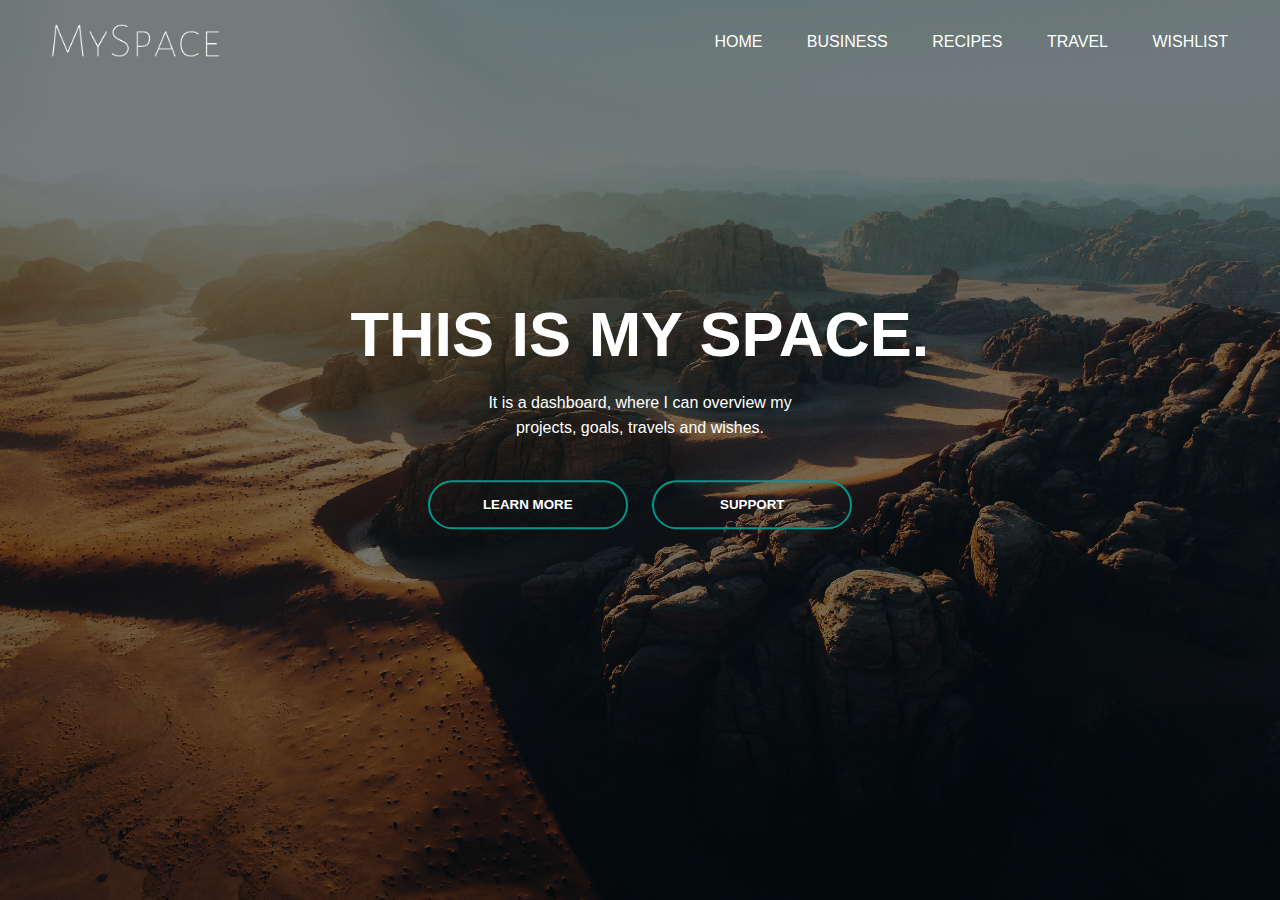
<file: index.html>
<html>
    <head>
        <title>my personal website</title>

        <!-- link: kreirt beziehungstyp "styesheet" zu css,
        gibt url des css-dokuments an-->
        <link rel="stylesheet" href="style.css">
    </head>
    <body>

        <!-- div: erzeugt mit css formatierbaren bereich, 
        der über .name in css erreicht wird-->
        <div class="banner">
            <div class="navbar">
                <img src="img/logo.png" class="logo">

                <!--ul: unordered list-->
                <ul> 

                    <!-- li: item of a list / a: Hyperlink-->
                    <li><a href="index.html">Home</a></li>
                    <li><a href="business.html">business</a></li>
                    <li><a href="recipes.html">recipes</a></li>
                    <li><a href="travel.html">travel</a></li>
                    <li><a href="wishlist.html">wishlist</a></li>
                </ul>
            </div>

            <div class="content">
                <h1>THIS IS MY SPACE.</h1>
                <p>It is a dashboard, where I can overview my <br> projects, 
                    goals, travels and wishes.</p>
                <div>
                    <button type="button"><span></span>LEARN MORE</button>
                    <button type="button"><span></span>SUPPORT</button>
                </div>
            </div>
        </div>
        

    </body>
</html>
</file>
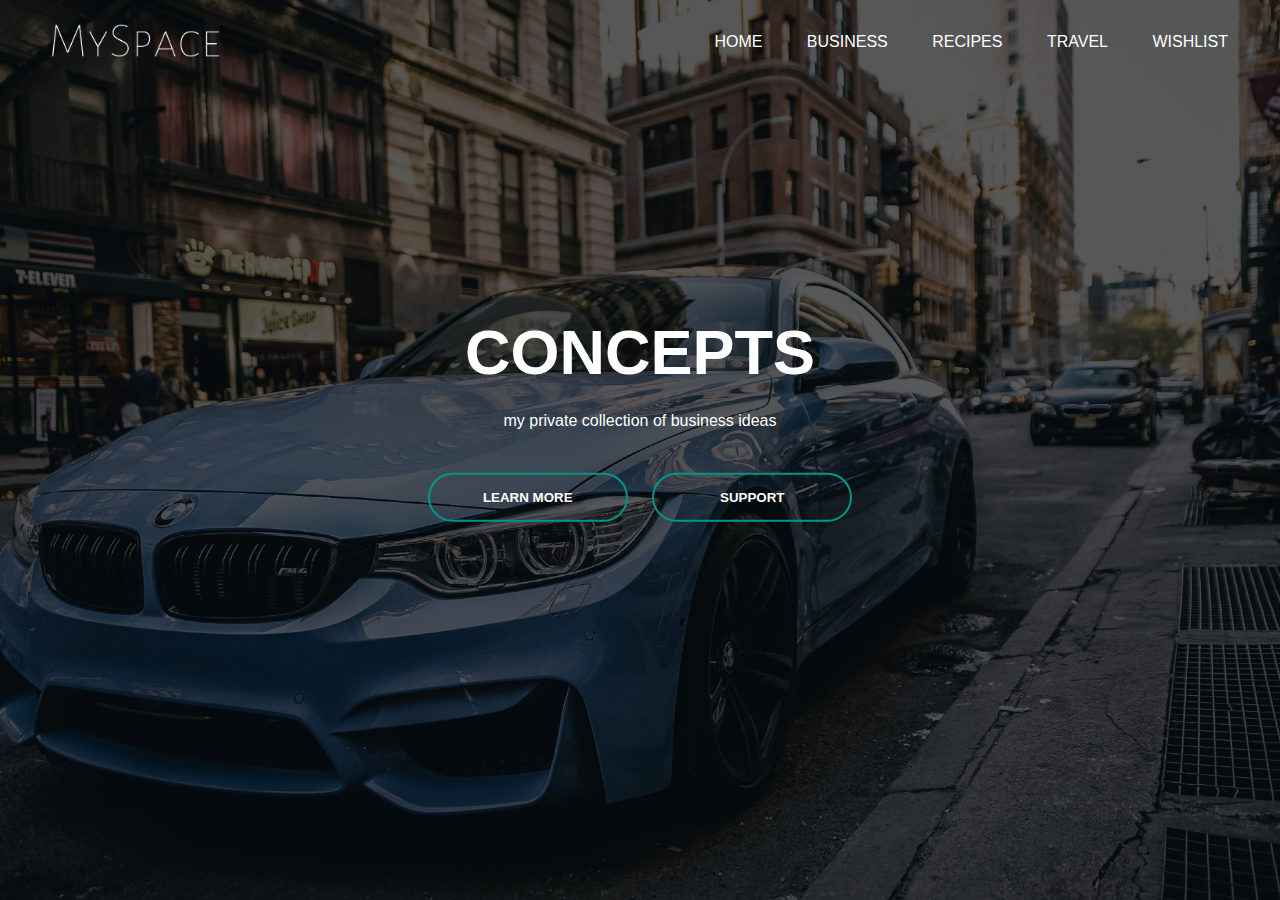
<file: business.html>
<html>
    <head>
        <title>my personal website</title>

        <!-- link: kreirt beziehungstyp "styesheet" zu css,
        gibt url des css-dokuments an-->
        <link rel="stylesheet" href="business.css">
    </head>
    <body>

        <!-- div: erzeugt mit css formatierbaren bereich, 
        der über .name in css erreicht wird-->
        <div class="banner">
            <div class="navbar">
                <img src="img/logo.png" class="logo">

                <!--ul: unordered list-->
                <ul> 

                    <!-- li: item of a list / a: Hyperlink-->
                    <li><a href="index.html">Home</a></li>
                    <li><a href="business.html">business</a></li>
                    <li><a href="recipes.html">recipes</a></li>
                    <li><a href="travel.html">travel</a></li>
                    <li><a href="wishlist.html">wishlist</a></li>
                </ul>
            </div>

            <div class="content">
                <h1>CONCEPTS</h1>
                <p>my private collection of business ideas</p>
                <div>
                    <button type="button"><span></span>LEARN MORE</button>
                    <button type="button"><span></span>SUPPORT</button>
                </div>
            </div>
        </div>
        

    </body>
</html>
</file>
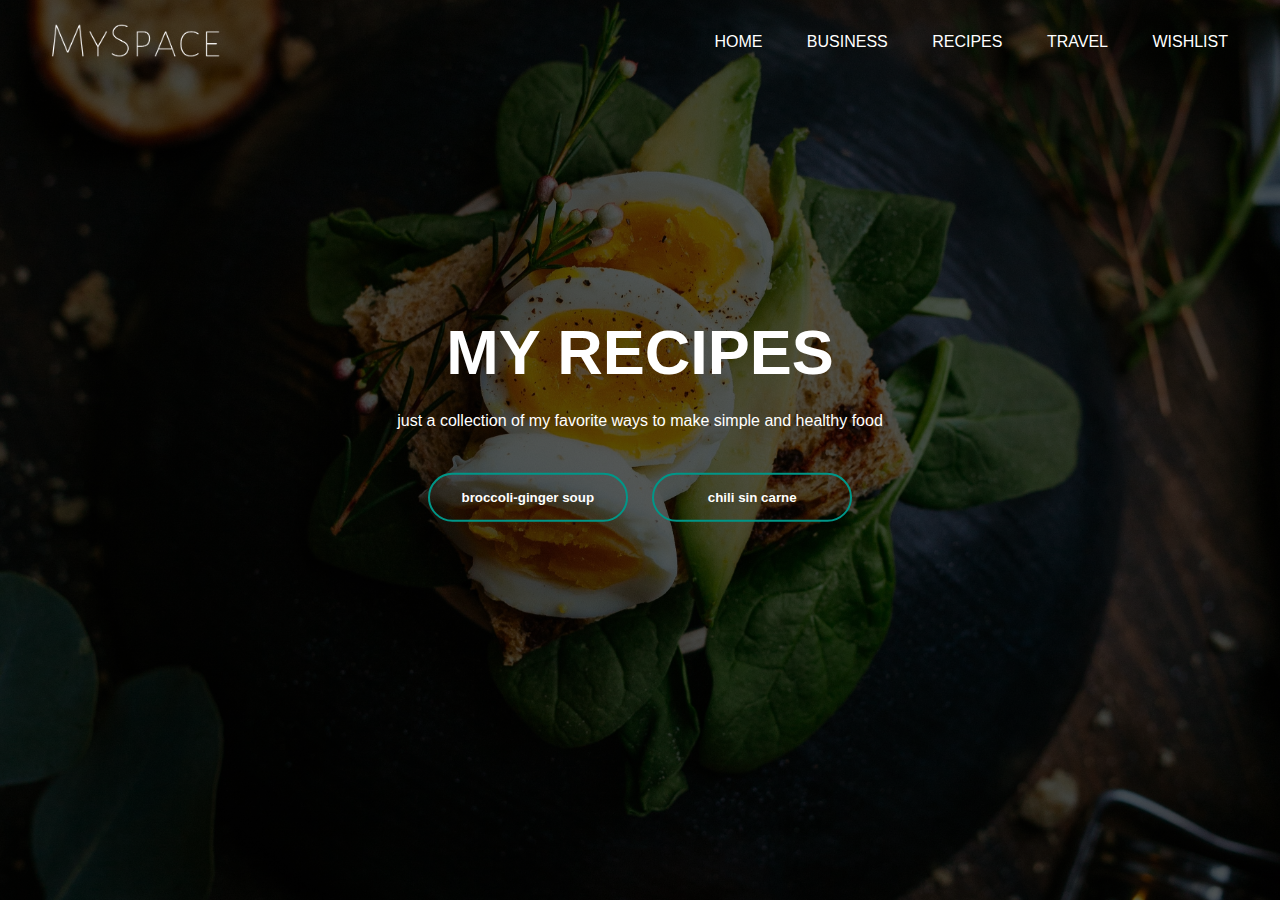
<file: recipes.html>
<html>
    <head>
        <title>my personal website</title>

        <!-- link: kreirt beziehungstyp "styesheet" zu css,
        gibt url des css-dokuments an-->
        <link rel="stylesheet" href="recipes.css">
    </head>
    <body>

        <!-- div: erzeugt mit css formatierbaren bereich, 
        der über .name in css erreicht wird-->
        <div class="banner">
            <div class="navbar">
                <img src="img/logo.png" class="logo">

                <!--ul: unordered list-->
                <ul> 

                    <!-- li: item of a list / a: Hyperlink-->
                    <li><a href="index.html">Home</a></li>
                    <li><a href="business.html">business</a></li>
                    <li><a href="recipes.html">recipes</a></li>
                    <li><a href="travel.html">travel</a></li>
                    <li><a href="wishlist.html">wishlist</a></li>
                </ul>
            </div>

            <div class="content">
                <h1>MY RECIPES</h1>
                <p>just a collection of my favorite ways to make 
                    simple and healthy food</p>
                <div>
                    <button type="button"><span></span>broccoli-ginger soup</button>
                    <button type="button"><span></span>chili sin carne</button>
                </div>
            </div>
        </div>
        

    </body>
</html>
</file>
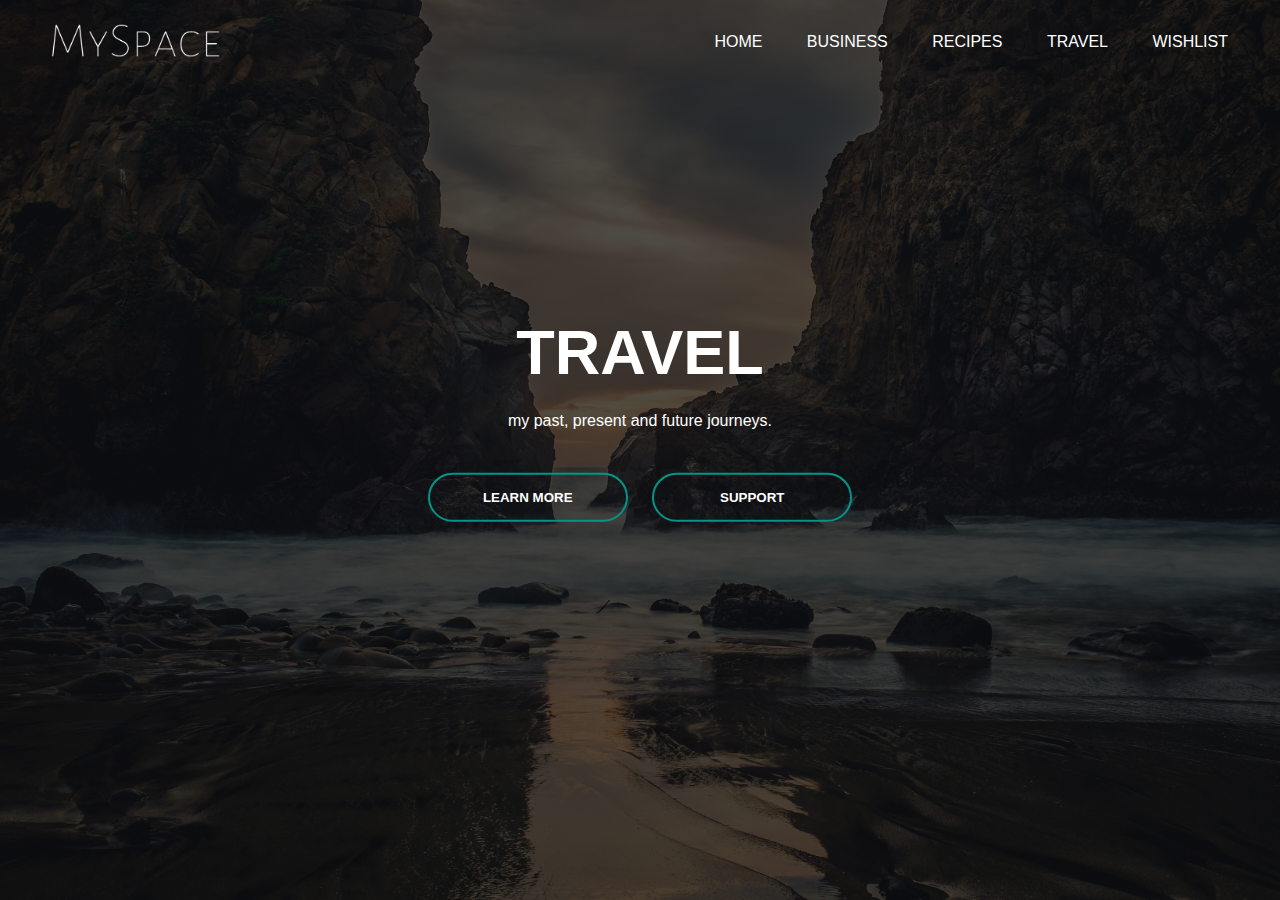
<file: travel.html>
<html>
    <head>
        <title>my personal website</title>

        <!-- link: kreirt beziehungstyp "styesheet" zu css,
        gibt url des css-dokuments an-->
        <link rel="stylesheet" href="travel.css">
    </head>
    <body>

        <!-- div: erzeugt mit css formatierbaren bereich, 
        der über .name in css erreicht wird-->
        <div class="banner">
            <div class="navbar">
                <img src="img/logo.png" class="logo">

                <!--ul: unordered list-->
                <ul> 

                    <!-- li: item of a list / a: Hyperlink-->
                    <li><a href="index.html">Home</a></li>
                    <li><a href="business.html">business</a></li>
                    <li><a href="recipes.html">recipes</a></li>
                    <li><a href="travel.html">travel</a></li>
                    <li><a href="wishlist.html">wishlist</a></li>
                </ul>
            </div>

            <div class="content">
                <h1>TRAVEL</h1>
                <p>my past, present and future journeys.</p>
                <div>
                    <button type="button"><span></span>LEARN MORE</button>
                    <button type="button"><span></span>SUPPORT</button>
                </div>
            </div>
        </div>
        

    </body>
</html>
</file>
<file: style.css>
*{
    margin: 0;
    padding: 0;
    font-family: sans-serif;
}
.banner{
    width: 100%;
    height: 100vh;
    background-image: linear-gradient(rgba(0,0,0,0.50), rgba(0,0,0,0.50)), url(img/rocks.jpg);
    background-size: cover;
    background-position: center;
}
.navbar{
    width: 95%;
    margin: auto;
    padding: 10px 0;
    display: flex;
    align-items: center;
    justify-content: space-between;
}
.logo{
    width: 200px;
    cursor: pointer;
}
.navbar ul li{
    list-style: none;
    display: inline-block;
    margin: 0 20px;
    position: relative;
}
.navbar ul li a{
    text-decoration: none;
    color: white;
    text-transform: uppercase;
}
.navbar ul li::after{
    content: "";
    height: 3px;
    width: 0;
    background: #009688;
    position: absolute;
    left: 0;
    bottom: -7px;
    transition: 0.4s;
}
.navbar ul li:hover::after{
    width:100%;
}
.content{
    width: 100%;
    position: absolute;
    top: 50%;
    transform: translateY(-70%);
    text-align: center;
    color: #fff;
}
.content h1{
    font-size: 63px;
    margin-top:80px;
}
.content p{
    margin: 20px auto;
    font-weight: 100;
    line-height: 25px;
}
button{
    width: 200px;
    padding: 15px 0;
    text-align: center;
    margin: 20px 10px;
    border-radius: 25px;
    font-weight: bold;
    border: 2px solid #009688;
    background: transparent;
    color: white;
    cursor: pointer;
    position: relative;
    overflow: hidden;
}
span{
    background:#009688;
    height: 100%;
    width:0;
    border-radius: 25px;
    position: absolute;
    left:0;
    bottom:0;
    z-index: -1;
    transition: 0.5s;
}
button:hover span{
    width:100%;
}
</file>
<file: business.css>
*{
    margin: 0;
    padding: 0;
    font-family: sans-serif;
}
.banner{
    width: 100%;
    height: 100vh;
    background-image: linear-gradient(rgba(0,0,0,0.65), rgba(0,0,0,0.65)), url(img/car.jpg);
    background-size: cover;
    background-position: center;
}
.navbar{
    width: 95%;
    margin: auto;
    padding: 10px 0;
    display: flex;
    align-items: center;
    justify-content: space-between;
}
.logo{
    width: 200px;
    cursor: pointer;
}
.navbar ul li{
    list-style: none;
    display: inline-block;
    margin: 0 20px;
    position: relative;
}
.navbar ul li a{
    text-decoration: none;
    color: white;
    text-transform: uppercase;
}
.navbar ul li::after{
    content: "";
    height: 3px;
    width: 0;
    background: #009688;
    position: absolute;
    left: 0;
    bottom: -7px;
    transition: 0.4s;
}
.navbar ul li:hover::after{
    width:100%;
}
.content{
    width: 100%;
    position: absolute;
    top: 50%;
    transform: translateY(-70%);
    text-align: center;
    color: #fff;
}
.content h1{
    font-size: 63px;
    margin-top:80px;
}
.content p{
    margin: 20px auto;
    font-weight: 100;
    line-height: 25px;
}
button{
    width: 200px;
    padding: 15px 0;
    text-align: center;
    margin: 20px 10px;
    border-radius: 25px;
    font-weight: bold;
    border: 2px solid #009688;
    background: transparent;
    color: white;
    cursor: pointer;
    position: relative;
    overflow: hidden;
}
span{
    background:#009688;
    height: 100%;
    width:0;
    border-radius: 25px;
    position: absolute;
    left:0;
    bottom:0;
    z-index: -1;
    transition: 0.5s;
}
button:hover span{
    width:100%;
}
</file>
<file: recipes.css>
*{
    margin: 0;
    padding: 0;
    font-family: sans-serif;
}
.banner{
    width: 100%;
    height: 100vh;
    background-image: linear-gradient(rgba(0,0,0,0.65), rgba(0,0,0,0.65)), url(img/food.jpg);
    background-size: cover;
    background-position: center;
}
.navbar{
    width: 95%;
    margin: auto;
    padding: 10px 0;
    display: flex;
    align-items: center;
    justify-content: space-between;
}
.logo{
    width: 200px;
    cursor: pointer;
}
.navbar ul li{
    list-style: none;
    display: inline-block;
    margin: 0 20px;
    position: relative;
}
.navbar ul li a{
    text-decoration: none;
    color: white;
    text-transform: uppercase;
}
.navbar ul li::after{
    content: "";
    height: 3px;
    width: 0;
    background: #009688;
    position: absolute;
    left: 0;
    bottom: -7px;
    transition: 0.4s;
}
.navbar ul li:hover::after{
    width:100%;
}
.content{
    width: 100%;
    position: absolute;
    top: 50%;
    transform: translateY(-70%);
    text-align: center;
    color: #fff;
}
.content h1{
    font-size: 63px;
    margin-top:80px;
}
.content p{
    margin: 20px auto;
    font-weight: 100;
    line-height: 25px;
}
button{
    width: 200px;
    padding: 15px 0;
    text-align: center;
    margin: 20px 10px;
    border-radius: 25px;
    font-weight: bold;
    border: 2px solid #009688;
    background: transparent;
    color: white;
    cursor: pointer;
    position: relative;
    overflow: hidden;
}
span{
    background:#009688;
    height: 100%;
    width:0;
    border-radius: 25px;
    position: absolute;
    left:0;
    bottom:0;
    z-index: -1;
    transition: 0.5s;
}
button:hover span{
    width:100%;
}
</file>
<file: travel.css>
*{
    margin: 0;
    padding: 0;
    font-family: sans-serif;
}
.banner{
    width: 100%;
    height: 100vh;
    background-image: linear-gradient(rgba(0,0,0,0.65), rgba(0,0,0,0.65)), url(img/travel.jpg);
    background-size: cover;
    background-position: center;
}
.navbar{
    width: 95%;
    margin: auto;
    padding: 10px 0;
    display: flex;
    align-items: center;
    justify-content: space-between;
}
.logo{
    width: 200px;
    cursor: pointer;
}
.navbar ul li{
    list-style: none;
    display: inline-block;
    margin: 0 20px;
    position: relative;
}
.navbar ul li a{
    text-decoration: none;
    color: white;
    text-transform: uppercase;
}
.navbar ul li::after{
    content: "";
    height: 3px;
    width: 0;
    background: #009688;
    position: absolute;
    left: 0;
    bottom: -7px;
    transition: 0.4s;
}
.navbar ul li:hover::after{
    width:100%;
}
.content{
    width: 100%;
    position: absolute;
    top: 50%;
    transform: translateY(-70%);
    text-align: center;
    color: #fff;
}
.content h1{
    font-size: 63px;
    margin-top:80px;
}
.content p{
    margin: 20px auto;
    font-weight: 100;
    line-height: 25px;
}
button{
    width: 200px;
    padding: 15px 0;
    text-align: center;
    margin: 20px 10px;
    border-radius: 25px;
    font-weight: bold;
    border: 2px solid #009688;
    background: transparent;
    color: white;
    cursor: pointer;
    position: relative;
    overflow: hidden;
}
span{
    background:#009688;
    height: 100%;
    width:0;
    border-radius: 25px;
    position: absolute;
    left:0;
    bottom:0;
    z-index: -1;
    transition: 0.5s;
}
button:hover span{
    width:100%;
}
</file>
